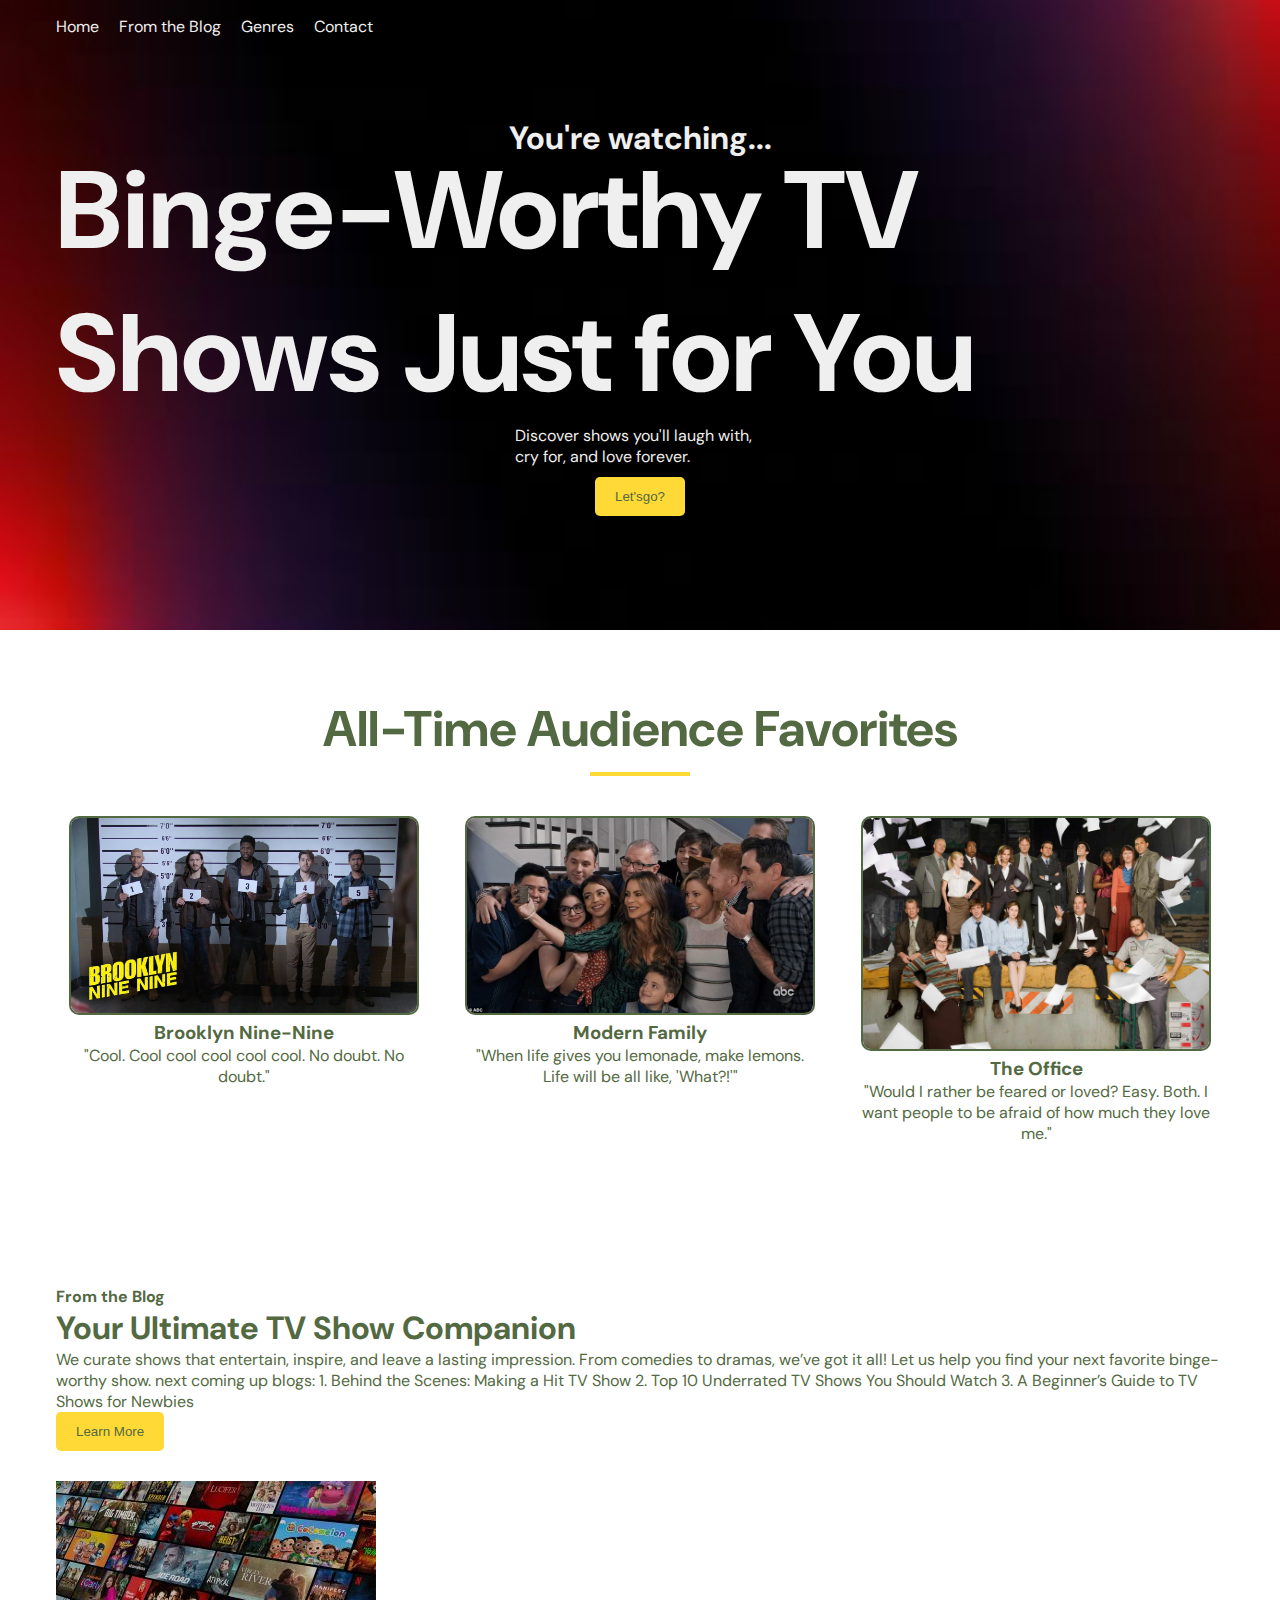
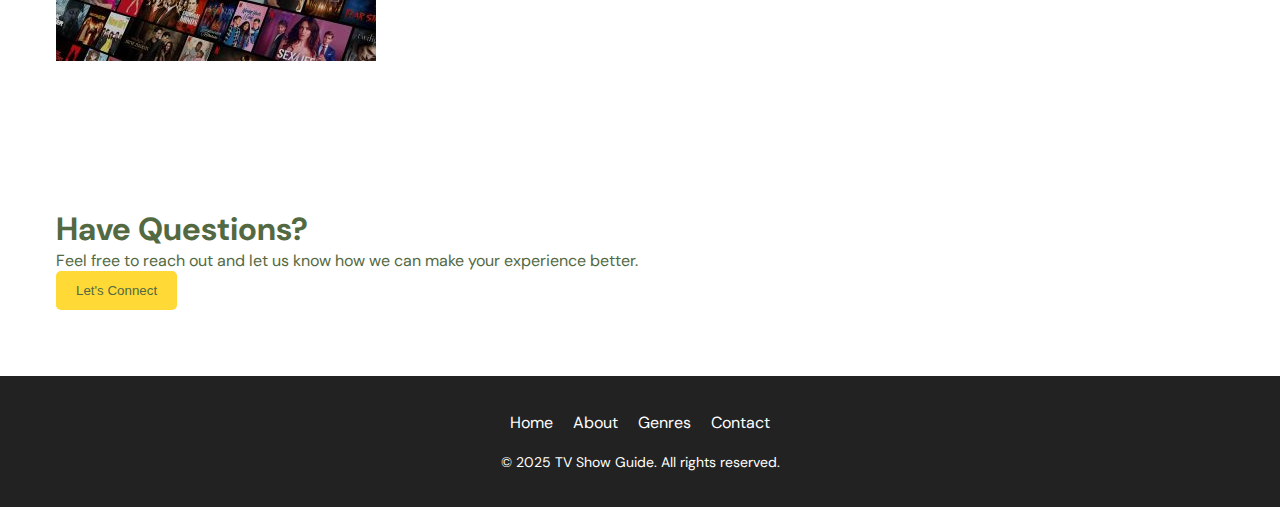
<file: index.html>
<!DOCTYPE html>
<html lang="en">
<head>
    <meta charset="UTF-8">
    <meta name="viewport" content="width=device-width, initial-scale=1.0">
    <title>TV Show Guide</title>
    <link rel="stylesheet" href="./st.css">
</head>
<body>
   
    <section id="main">
        <div class="container">
            <nav>
                <ul class="nav-list">
                    <li><a href="#">Home</a></li>
                    <li><a href="#">From the Blog</a></li>
                    <li><a href="#">Genres</a></li>
                    <li><a href="#">Contact</a></li>
                </ul>
            </nav>
            <div class="main-content">
                <h1 class="intro-heading">You're watching...</h1>
                <h1 class="main-heading">Binge-Worthy TV Shows Just for You</h1>
                <p>Discover shows you'll laugh with, cry for, and love forever.</p>
                <button class="btn btn-primary">Let'sgo?</button>
            </div>
        </div>
    </section>

   
    <section id="services">
        <div class="container">
            <div class="section-title">
                <h1>All-Time Audience Favorites</h1>
                <div class="line"></div>
            </div>
            <div class="services">
                <div class="service">
                    <img src="b99.jpg" alt="Brooklyn Nine-Nine">
                    <h3>Brooklyn Nine-Nine</h3>
                    <p>"Cool. Cool cool cool cool cool. No doubt. No doubt."</p>
                </div>
                <div class="service">
                    <img src="mfam.jpg" alt="Modern Family">
                    <h3>Modern Family</h3>
                    <p>"When life gives you lemonade, make lemons. Life will be all like, 'What?!'"</p>
                </div>
                <div class="service">
                    <img src="the-office-b12dedb10071470585267d6c0275e61f (1).jpg" alt="The Office">
                    <h3>The Office</h3>
                    <p>"Would I rather be feared or loved? Easy. Both. I want people to be afraid of how much they love me."</p>
                </div>
            </div>
        </div>
    </section>

 
    <section id="about-us">
        <div class="container">
            <div class="about-content">
                <h4>From the Blog</h4>
                <h1>Your Ultimate TV Show Companion</h1>
                <p>
                    We curate shows that entertain, inspire, and leave a lasting impression. 
                    From comedies to dramas, we’ve got it all! Let us help you find your next favorite binge-worthy show.
                    next coming up blogs:
                    1. Behind the Scenes: Making a Hit TV Show
                    2. Top 10 Underrated TV Shows You Should Watch
                    3. A Beginner’s Guide to TV Shows for Newbies
                </p>
                <button class="btn btn-primary">Learn More</button>
            </div>
            <div class="about-image">
                <img src="webser.jpg" alt="About Us">
            </div>
        </div>
    </section>


    <section id="questions">
        <div class="container">
            <h1>Have Questions?</h1>
            <p>Feel free to reach out and let us know how we can make your experience better.</p>
            <button class="btn btn-primary">Let's Connect</button>
        </div>
    </section>

    <footer>
        <div class="container">
            <ul class="footer-links">
                <li><a href="#">Home</a></li>
                <li><a href="#">About</a></li>
                <li><a href="#">Genres</a></li>
                <li><a href="#">Contact</a></li>
            </ul>
            <p>&copy; 2025 TV Show Guide. All rights reserved.</p>
        </div>
    </footer>
</body>
</html>
</file>
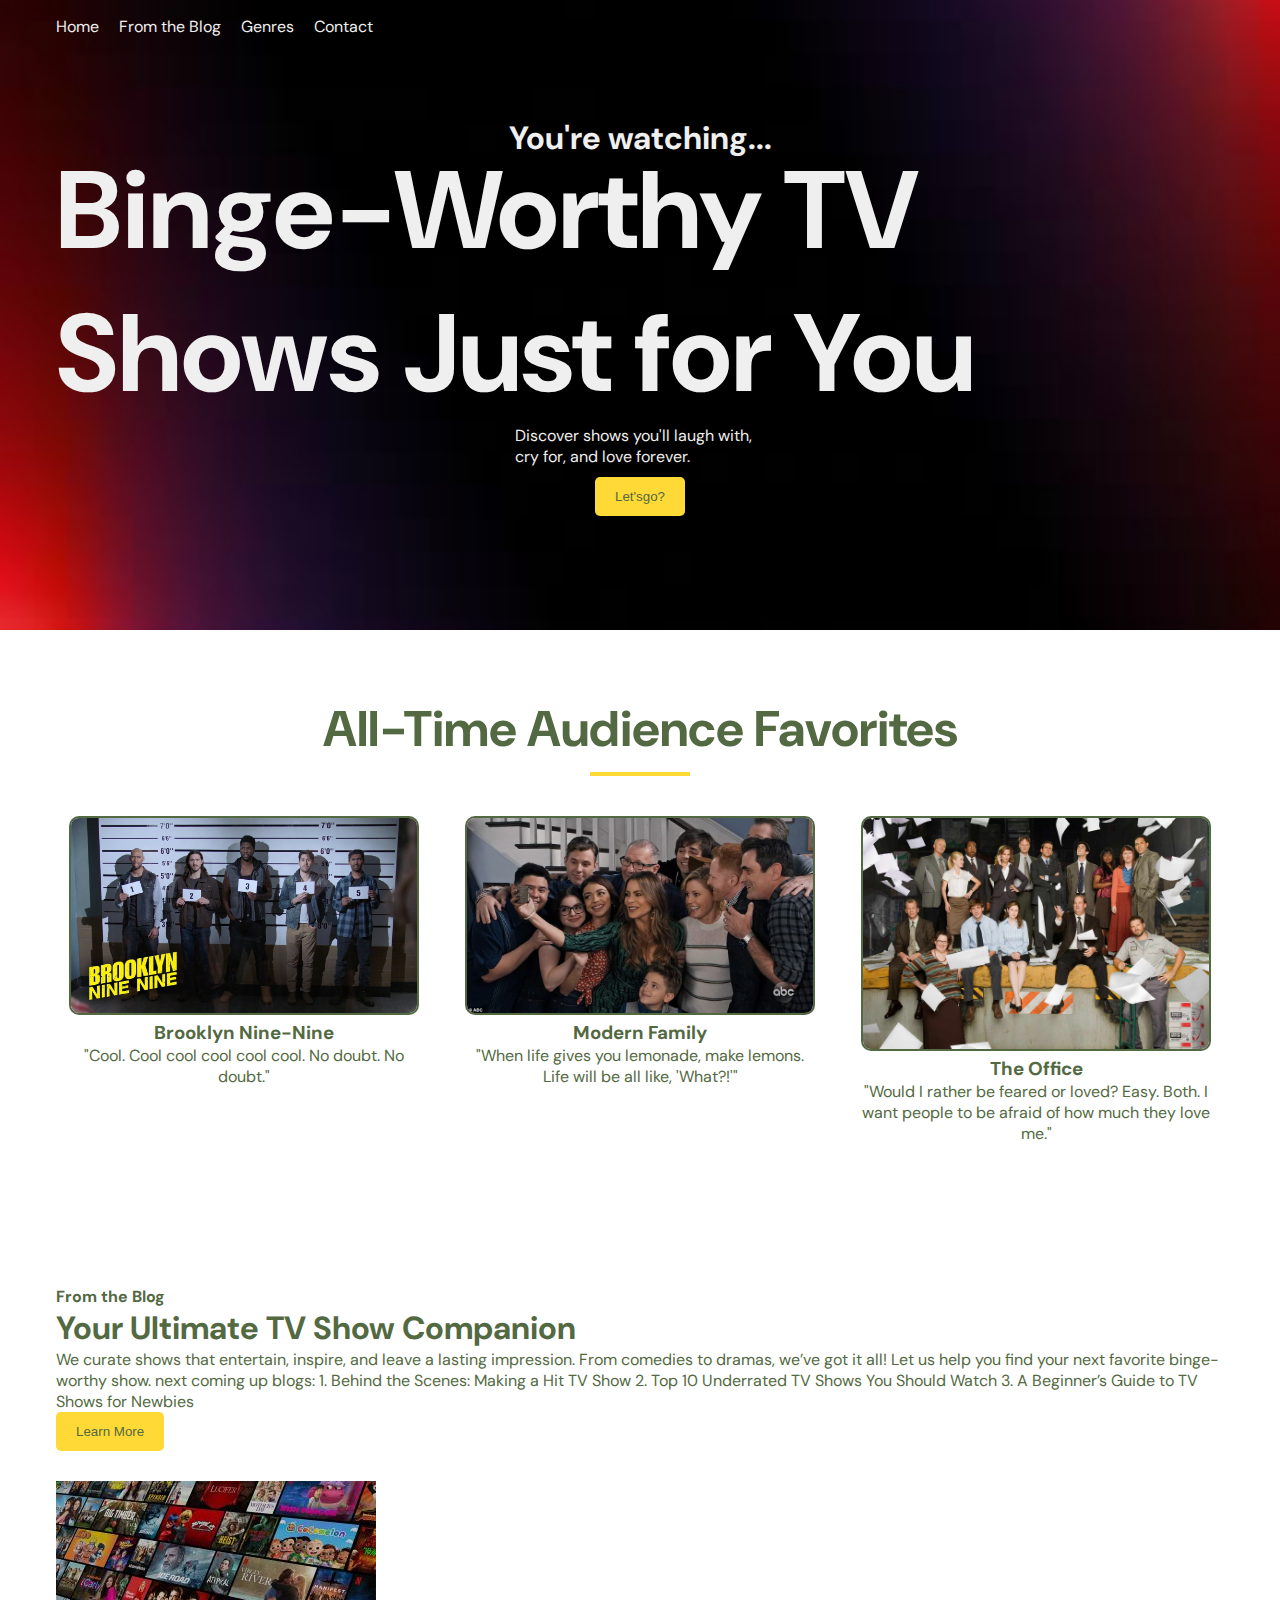
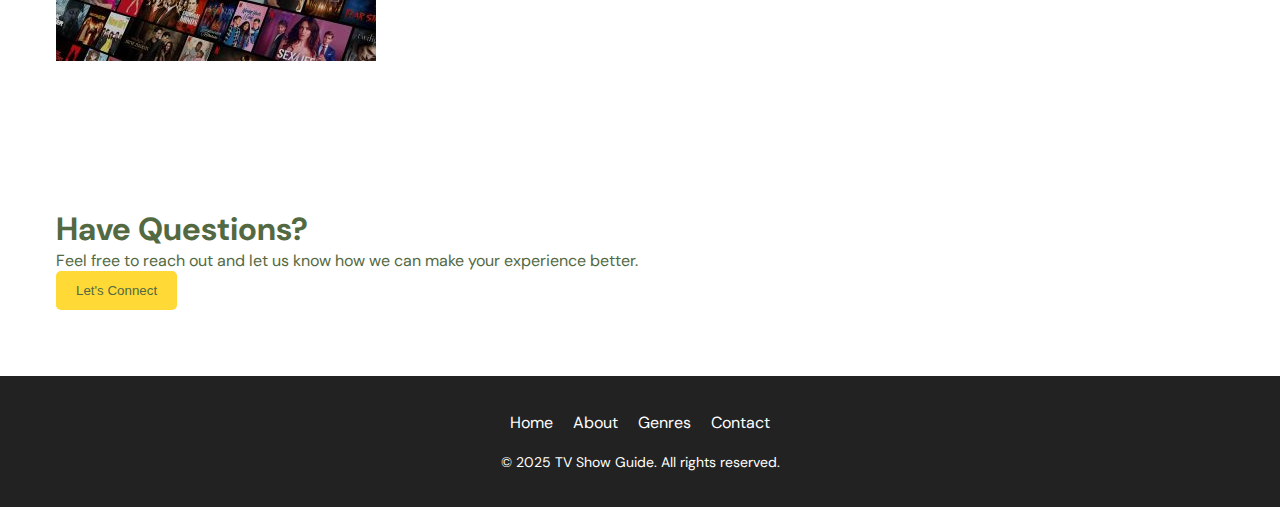
<file: new.html>
<!DOCTYPE html>
<html lang="en">
<head>
    <meta charset="UTF-8">
    <meta name="viewport" content="width=device-width, initial-scale=1.0">
    <title>TV Show Guide</title>
    <link rel="stylesheet" href="./st.css">
</head>
<body>
    <!-- Main Section -->
    <section id="main">
        <div class="container">
            <nav>
                <ul class="nav-list">
                    <li><a href="#">Home</a></li>
                    <li><a href="#">From the Blog</a></li>
                    <li><a href="#">Genres</a></li>
                    <li><a href="#">Contact</a></li>
                </ul>
            </nav>
            <div class="main-content">
                <h1 class="intro-heading">You're watching...</h1>
                <h1 class="main-heading">Binge-Worthy TV Shows Just for You</h1>
                <p>Discover shows you'll laugh with, cry for, and love forever.</p>
                <button class="btn btn-primary">Let'sgo?</button>
            </div>
        </div>
    </section>

    <!-- Favorites Section -->
    <section id="services">
        <div class="container">
            <div class="section-title">
                <h1>All-Time Audience Favorites</h1>
                <div class="line"></div>
            </div>
            <div class="services">
                <div class="service">
                    <img src="b99.jpg" alt="Brooklyn Nine-Nine">
                    <h3>Brooklyn Nine-Nine</h3>
                    <p>"Cool. Cool cool cool cool cool. No doubt. No doubt."</p>
                </div>
                <div class="service">
                    <img src="mfam.jpg" alt="Modern Family">
                    <h3>Modern Family</h3>
                    <p>"When life gives you lemonade, make lemons. Life will be all like, 'What?!'"</p>
                </div>
                <div class="service">
                    <img src="the-office-b12dedb10071470585267d6c0275e61f (1).jpg" alt="The Office">
                    <h3>The Office</h3>
                    <p>"Would I rather be feared or loved? Easy. Both. I want people to be afraid of how much they love me."</p>
                </div>
            </div>
        </div>
    </section>

    <!-- About Us Section -->
    <section id="about-us">
        <div class="container">
            <div class="about-content">
                <h4>From the Blog</h4>
                <h1>Your Ultimate TV Show Companion</h1>
                <p>
                    We curate shows that entertain, inspire, and leave a lasting impression. 
                    From comedies to dramas, we’ve got it all! Let us help you find your next favorite binge-worthy show.
                    next coming up blogs:
                    1. Behind the Scenes: Making a Hit TV Show
                    2. Top 10 Underrated TV Shows You Should Watch
                    3. A Beginner’s Guide to TV Shows for Newbies
                </p>
                <button class="btn btn-primary">Learn More</button>
            </div>
            <div class="about-image">
                <img src="webser.jpg" alt="About Us">
            </div>
        </div>
    </section>

    <!-- FAQ Section -->
    <section id="questions">
        <div class="container">
            <h1>Have Questions?</h1>
            <p>Feel free to reach out and let us know how we can make your experience better.</p>
            <button class="btn btn-primary">Let's Connect</button>
        </div>
    </section>

    <!-- Footer -->
    <footer>
        <div class="container">
            <ul class="footer-links">
                <li><a href="#">Home</a></li>
                <li><a href="#">About</a></li>
                <li><a href="#">Genres</a></li>
                <li><a href="#">Contact</a></li>
            </ul>
            <p>&copy; 2025 TV Show Guide. All rights reserved.</p>
        </div>
    </footer>
</body>
</html>
</file>
<file: st.css>
@import url('https://fonts.googleapis.com/css2?family=DM+Sans:ital,opsz,wght@0,9..40,100..1000;1,9..40,100..1000&family=Forum&family=Marko+One&family=Merriweather+Sans:ital,wght@0,300..800;1,300..800&display=swap');

* {
    margin: 0;
    padding: 0;
    box-sizing: border-box;
}

:root {
    --primary: #536942;
    --secondary: #ffd936;
    --white: #efefef;
}

body {
    font-family: "DM Sans", sans-serif;
    color: var(--primary);
}

#main {
    background-image: url("background img.jpg");
    min-height: 70vh;
    background-position: bottom center;
    background-size: cover;
}

a {
    text-decoration: none;
}

.container {
    max-width: 1200px;
    padding: 16px;
    margin: auto;
}

nav {
    display: flex;
    justify-content: space-between;
    align-items: center;
}

.nav-list {
    display: flex;
    list-style: none;
    gap: 20px;
}

.nav-list a {
    color: var(--white);
}

.btn {
    padding: 12px 20px;
    background: transparent;
    outline: none;
    cursor: pointer;
    border-radius: 5px;
}

.btn-secondary {
    border: 1px solid var(--white);
    color: var(--white);
}

.btn-primary {
    border: none;
    background: var(--secondary);
    color: var(--primary);
}

.main-content {
    display: flex;
    flex-direction: column;
    align-items: center;
    justify-content: center;
    margin-top: 80px;
    color: var(--white);
}

.main-content .main-heading {
    font-size: 110px;
    margin-top: -20px;
}

.main-content p {
    max-width: 250px;
    margin-bottom: 10px;
}

.menu-btn {
    position: absolute;
    top: 10px;
    right: 10px;
    display: none;
    width: 30px;
}

.section-title h1 {
    font-size: 50px;
    text-align: center;
}

.section-title .line {
    width: 150px;
    height: 4px;
    border: 0;
    background: var(--secondary);
    margin: auto;
}

.services {
    margin-top: 40px;
    display: flex;
    flex-wrap: wrap; 
    gap: 20px;
    justify-content: center; 
}

.service {
    width: 100%; 
    max-width: 350px; 
    margin: 0 auto; 
    text-align: center; 
}

.service img {
    width: 100%;
    height: auto; 
    border-radius: 10px;
    border: 2px solid var(--primary); 
    transition: transform 0.3s ease, box-shadow 0.3s ease; 
}

.service img:hover {
    transform: scale(1.05); 
    box-shadow: 0px 10px 20px rgba(0, 0, 0, 0.3); 
}

@media screen and (max-width: 520px) {
    .menu-btn {
        display: block;
    }

    .nav-list {
        flex-direction: column;
        background: gray;
        position: absolute;
        top: 0;
        right: -900px;
        width: 80%;
        height: 100vh;
        padding-top: 80px;
        transition: 0.3s ease;
    }

    .nav-list.active {
        right: 0;
    }

    .nav-list li:not(:last-child) {
        text-align: left;
        width: 100%;
        padding: 10px 30px;
        border-bottom: 1px solid var(--white);
    }
}







section {
    margin-bottom: 50px;
}


.section-title .line {
    width: 100px;
    height: 4px;
    background: #ffd936;
    margin: 10px auto;
}


#about-us {
    padding: 60px 0;
}
#about-us .about-content {
    margin-bottom: 30px;
}
#about-us .about-content ul {
    list-style-type: disc;
    padding-left: 20px;
}


footer {
    background-color: #222;
    color: #fff;
    padding: 20px 0;
}
footer .footer-links {
    display: flex;
    justify-content: center;
    gap: 20px;
}
footer .footer-links li {
    list-style: none;
}
footer .footer-links li a {
    color: #fff;
    text-decoration: none;
}
footer p {
    text-align: center;
    margin-top: 20px;
    font-size: 14px;
}
</file>
